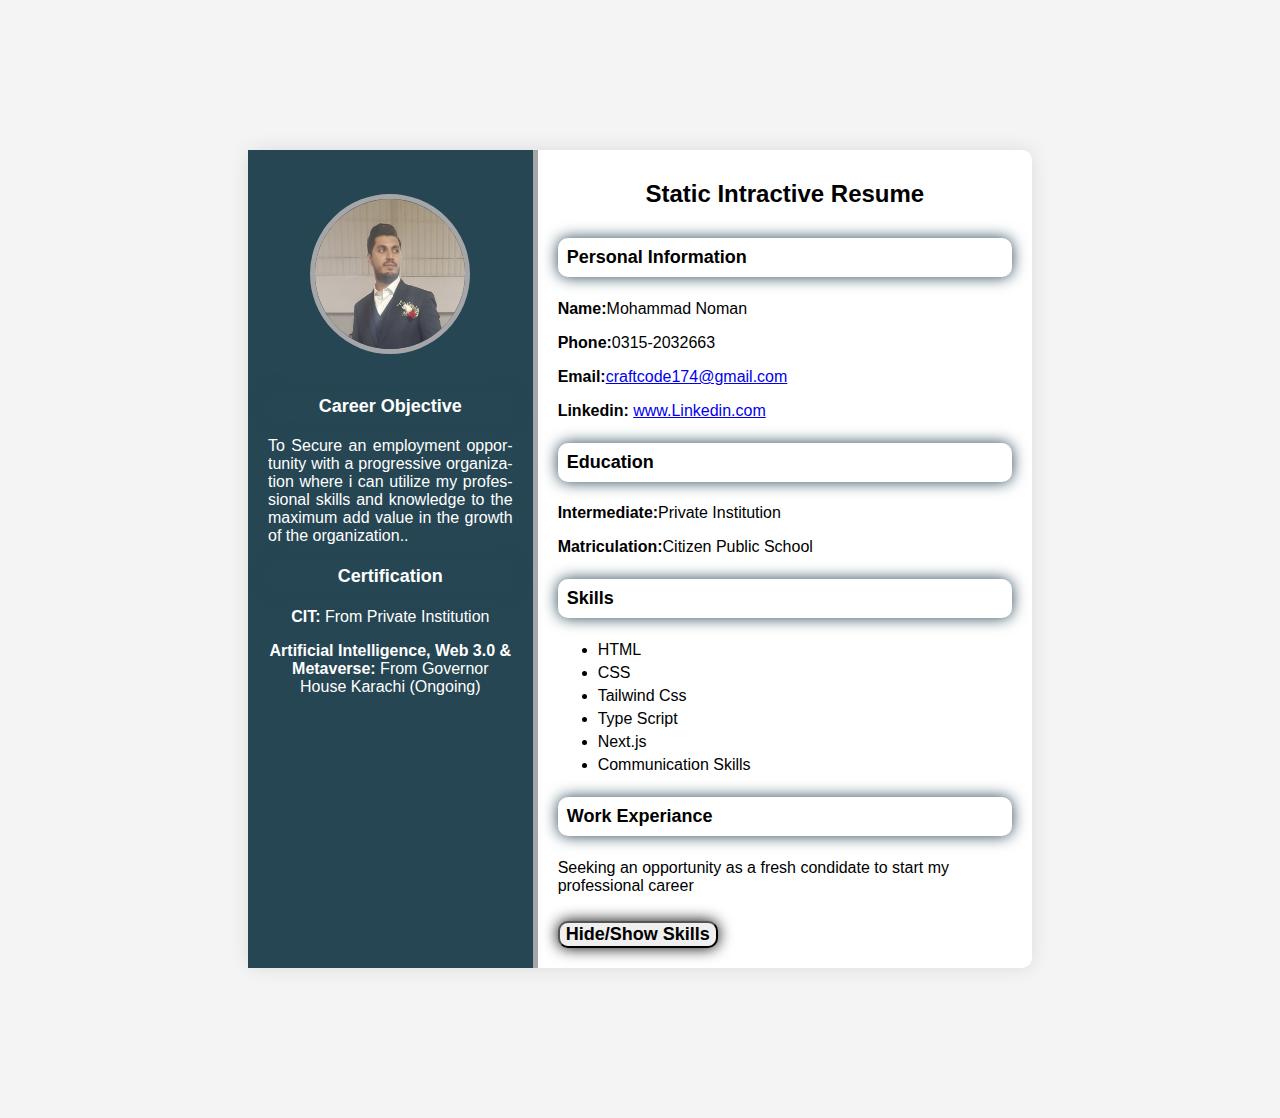
<file: Milestone-1 s/index.html>
<!DOCTYPE html>
<html lang="en">
  <head>
    <meta charset="UTF-8" />
    <meta name="viewport" content="width=device-width, initial-scale=1.0" />
    <title>Static Intractive Resume</title>

    <link rel="stylesheet" href="style.css" />
  </head>
  <body>
    <div class="resume-container">
      <!-- left section     -->

      <div class="left-section">
        <img src="noman pic.jpg" alt="profile-picture" class="profile-picture" />
        <!-- <img src="noman pic.jpg" alt="profle-picture" class="profle-picture"  /> -->
        <section id="objective">
          <h3 style="color: white">Career Objective</h3>
          <p style="text-align: justify; hyphens: auto">
            To Secure an employment opportunity with a progressive organization
            where i can utilize my professional skills and knowledge to the
            maximum add value in the growth of the organization..
          </p>
        </section>

        <section id="certification">
          <h3 style="color: white">Certification</h3>
          <p><b>CIT:</b> From Private Institution</p>
          <p>
            <b>Artificial Intelligence, Web 3.0 & Metaverse:</b> From Governor
            House Karachi (Ongoing)
          </p>
        </section>
      </div>
      <!-- Right Section -->
      <div class="right-section">
        <h1>Static Intractive Resume</h1>
        <section id="personal-info">
          <h3>Personal Information</h3>
          <p><b>Name:</b>Mohammad Noman</p>
          <p><b>Phone:</b>0315-2032663</p>
          <p>
            <b>Email:</b
            ><a href="mailto:craftcode174@gmail.com">craftcode174@gmail.com</a>
          </p>
          <p>
            <b>Linkedin:</b>
            <a
              href="https://www.linkedin.com/in/craftcode-noman-21432b2b7"
              target="_blank"
              >www.Linkedin.com</a
            >
          </p>
        </section>
        <!-- Education Section -->
        <section id="education">
          <h3>Education</h3>
          <p><b>Intermediate:</b>Private Institution</p>
          <p><b>Matriculation:</b>Citizen Public School</p>
        </section>

        <!-- Skills -->
        <section id="skills">
          <h3>Skills</h3>
          <ul>
            <li>HTML</li>
            <li>CSS</li>
            <li>Tailwind Css</li>
            <li>Type Script</li>
            <li>Next.js</li>
            <li>Communication Skills</li>
          </ul>
        </section>
        <!-- Work Experiance -->
        <section id="Work Experiance">
          <h3>Work Experiance</h3>
          <p> Seeking an
            opportunity as a fresh condidate to start my professional career</p>
        </section>
           <!--   Button -->
        
           <button id="toggle-skills"><b>Hide/Show Skills</b></button>
      </div>
    </div>
    <script src="script.js"></script>
  </body>
</html>
</file>
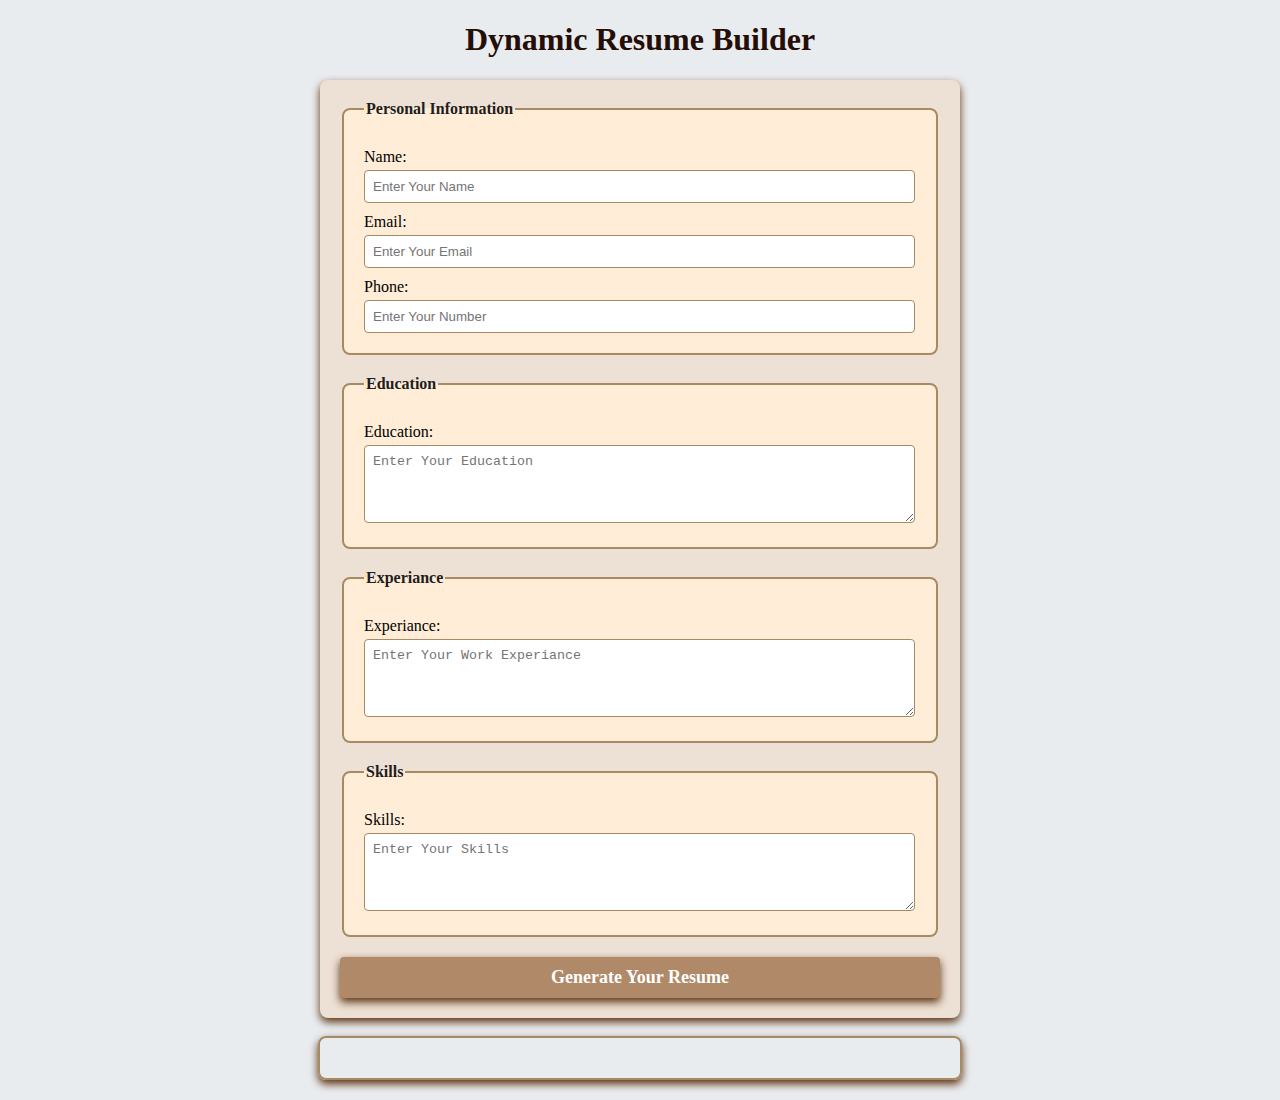
<file: Milestone-3 s/index.html>
<!DOCTYPE html>
<html lang="en">
  <head>
    <meta charset="UTF-8" />
    <meta name="viewport" content="width=device-width, initial-scale=1.0" />
    <title>Dynamic Resume Builder</title>
    <link rel="stylesheet" href="style.css" />
  </head>
  <body>
    <h1>Dynamic Resume Builder</h1>
    <form id="resume-form">
      <fieldset>
        <legend>Personal Information</legend>
        <label for="name">Name:</label>
        <input type="text" id="name" placeholder="Enter Your Name" required />

        <label for="email"> Email:</label>
        <input
          type="emailt"
          id="email"
          placeholder="Enter Your Email"
          required
        />

        <label for="phone">Phone:</label>
        <input
          type="tel"
          id="phone"
          placeholder="Enter Your Number"
          required
        />
      </fieldset>

      <fieldset>
        <legend>Education</legend>
        <label for="education">Education:</label>
        <textarea
          id="education"
          placeholder="Enter Your Education"
          rows="4"
          required
        ></textarea>
      </fieldset>

      <fieldset>
        <legend>Experiance</legend>
        <label for="experiance">Experiance:</label>
        <textarea
          id="experiance"
          placeholder="Enter Your Work Experiance"
          rows="4"
          required
        ></textarea>
      </fieldset>

      <fieldset>
        <legend>Skills</legend>
        <label for="skills">Skills:</label>
        <textarea
          id="skills"
          placeholder="Enter Your Skills"
          rows="4"
          required
        ></textarea>
      </fieldset>

      <button type="submit"><b>Generate Your Resume</b></button>
    </form>
    <br>

     <!-- Dynamic Resume -->
      <div id="resume-display">
        <!-- Resume will be Generated -->
     </div>
     <script src="script.js"></script>
  
    </body>
</html>
</file>
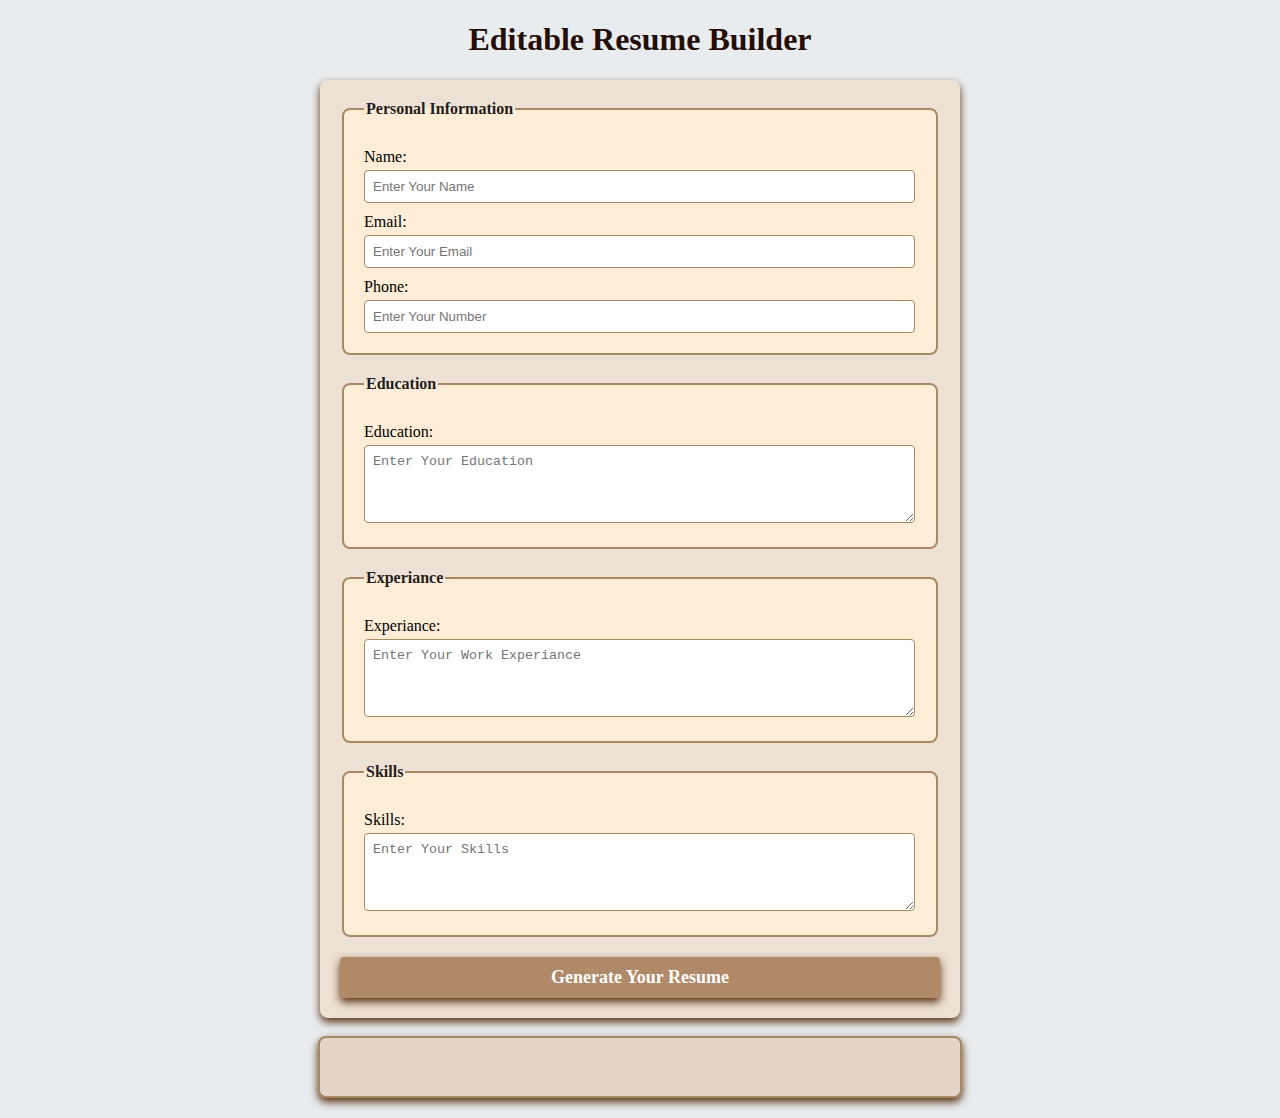
<file: Milestone-4 s/index.html>
<!DOCTYPE html>
<html lang="en">
  <head>
    <meta charset="UTF-8" />
    <meta name="viewport" content="width=device-width, initial-scale=1.0" />
    <title>Editable Resume Builder</title>
    <link rel="stylesheet" href="style.css" />
  </head>
  <body>
    <h1>Editable Resume Builder</h1>
    <form id="resume-form">
      <fieldset>
        <legend>Personal Information</legend>
        <label for="name">Name:</label>
        <input type="text" id="name" placeholder="Enter Your Name" required />

        <label for="email"> Email:</label>
        <input
          type="emailt"
          id="email"
          placeholder="Enter Your Email"
          required
        />

        <label for="phone">Phone:</label>
        <input
          type="tel"
          id="phone"
          placeholder="Enter Your Number"
          required
        />
      </fieldset>

      <fieldset>
        <legend>Education</legend>
        <label for="education">Education:</label>
        <textarea
          id="education"
          placeholder="Enter Your Education"
          rows="4"
          required
        ></textarea>
      </fieldset>

      <fieldset>
        <legend>Experiance</legend>
        <label for="experiance">Experiance:</label>
        <textarea
          id="experiance"
          placeholder="Enter Your Work Experiance"
          rows="4"
          required
        ></textarea>
      </fieldset>

      <fieldset>
        <legend>Skills</legend>
        <label for="skills">Skills:</label>
        <textarea
          id="skills"
          placeholder="Enter Your Skills"
          rows="4"
          required
        ></textarea>
      </fieldset>

      <button type="submit"><b>Generate Your Resume</b></button>
    </form>
    <br>

     <!-- Editable Resume -->
      <div id="resume-display" contenteditable="true">
        <!-- Resume will be Generated -->
     </div>
     <script src="script.js"></script>
  
    </body>
</html>
</file>
<file: Milestone-1 s/style.css>
body {
    font-family: 'Arial', sans-serif;
    background-color: #f4f4f4;
    margin: 0;
    padding: 150px;
}

.resume-container {
    display: flex;
    background-color: white;
    width: 80%;
    margin: 0 auto;
    border-radius: 10px;
    box-shadow: 0 0 20px rgba(0, 0, 0, 0.1);
}

/* Left Section Styling */
.left-section {
    background-color: #264653;
    color: white;
    padding: 20px;
    width: 35%;
    text-align: center;
    border-right: 5px solid #a6a6a8;
}

 .profile-picture {
    width: 150px;
    height: 150px;
    margin-top: 10%;
    border-radius: 50%;
    border: 5px solid #a6a6a8;
    margin-bottom: 20px;
    object-fit: cover;
} 


h1 {
    font-size: 24px;
    margin: 10px 0;
    margin-bottom: 30px;
    text-align: center;
}

h3 {
    font-size: 18px;
    padding: 2%;
    margin: 20px 0 10px;
    color: black;
    border-radius: 10px;
    box-shadow: 0 0 15px #264653;
    margin-top: 5%;
    margin-bottom: 5%;
}

ul {
    list-style-type: fill round;
    padding: 10;
    margin: 10px 0;
}

ul li {
    margin: 5px 0;
}

/* Right Section Styling */
.right-section {
    padding: 20px;
    width: 65%;
}

button {
    font-family: Arial, sans-serif;
    border-radius: 10px;
    box-shadow: 0 0 15px black;
    cursor: pointer;
    margin-top: 10px;
    font-size: 18px;
}

button:hover {
    background-color: #ff737c;
}
</file>
<file: Milestone-3 s/style.css>
body {
    font-family: 'Times New Roman', Times, serif;
    margin: 20px;
    padding: 0;
    background-color: #e9ecef;
}

form {
    margin: auto;
    background-color: #ede0d4;
    border-radius: 8px;
    box-shadow: 0 4px 8px #582f0e;
    padding: 20px;
    max-width: 600px;
}

h1 {
    text-align: center;
    color: #250e05;
}

fieldset {
    border: 2px solid #a68a64;
    border-radius: 8px;
    padding: 20px;
    margin-bottom: 20px;
    background-color: #ffedd8;
}

legend {
    font-weight: bold;
    text-align: left;
    color: rgb(34, 29, 29);
}

label {
    display: block;
    margin-top: 10px;
    color: black;

}

input,textarea {
    margin-top: 4px;
    padding: 8px;
    width: calc(100% - 1px);
    border: 1px solid #a68a64;
    border-radius: 4px;
    box-sizing: border-box;
}

button {
    display: block;
    width: 100%;
    background-color: #b08968;
    color: white;
    border: none;
    border-radius: 4px;
    box-shadow: 0 4px 8px #582f0e;
    margin-top: 10px;
    font-size: 18px;
    font-family: 'Times New Roman', Times, serif;
    padding: 10px;
    cursor: pointer;
}

button :hover {
    color: #352208;
}

#resume-display {
    max-width: 600px;
    margin: auto;
    padding: 20px;
    border: 2px solid #a68a64;
    border-radius: 8px;
    background-color: #e3d5ca);
    box-shadow: 0 4px 8px #582f0e;
}

#resume-display h2 {
    color: black;
}
</file>
<file: Milestone-4 s/style.css>
body {
    font-family: 'Times New Roman', Times, serif;
    margin: 20px;
    padding: 0;
    background-color: #e9ecef;
}

form {
    margin: auto;
    background-color: #ede0d4;
    border-radius: 8px;
    box-shadow: 0 4px 8px #582f0e;
    padding: 20px;
    max-width: 600px;
}

h1 {
    text-align: center;
    color: #250e05;
}

fieldset {
    border: 2px solid #a68a64;
    border-radius: 8px;
    padding: 20px;
    margin-bottom: 20px;
    background-color: #ffedd8;
}

legend {
    font-weight: bold;
    text-align: left;
    color: rgb(34, 29, 29);
}

label {
    display: block;
    margin-top: 10px;
    color: black;

}

input,textarea {
    margin-top: 4px;
    padding: 8px;
    width: calc(100% - 1px);
    border: 1px solid #a68a64;
    border-radius: 4px;
    box-sizing: border-box;
}

button {
    display: block;
    width: 100%;
    background-color: #b08968;
    color: white;
    border: none;
    border-radius: 4px;
    box-shadow: 0 4px 8px #582f0e;
    margin-top: 10px;
    font-size: 18px;
    font-family: 'Times New Roman', Times, serif;
    padding: 10px;
    cursor: pointer;
}

button :hover {
    color: #352208;
}

#resume-display {
    max-width: 600px;
    margin: auto;
    padding: 20px;
    border: 2px solid #a68a64;
    border-radius: 8px;
    background-color: #e3d5ca;
    box-shadow: 0 4px 8px #582f0e;
    outline:none;
}

#resume-display h2 {
    color: black;
}
</file>
